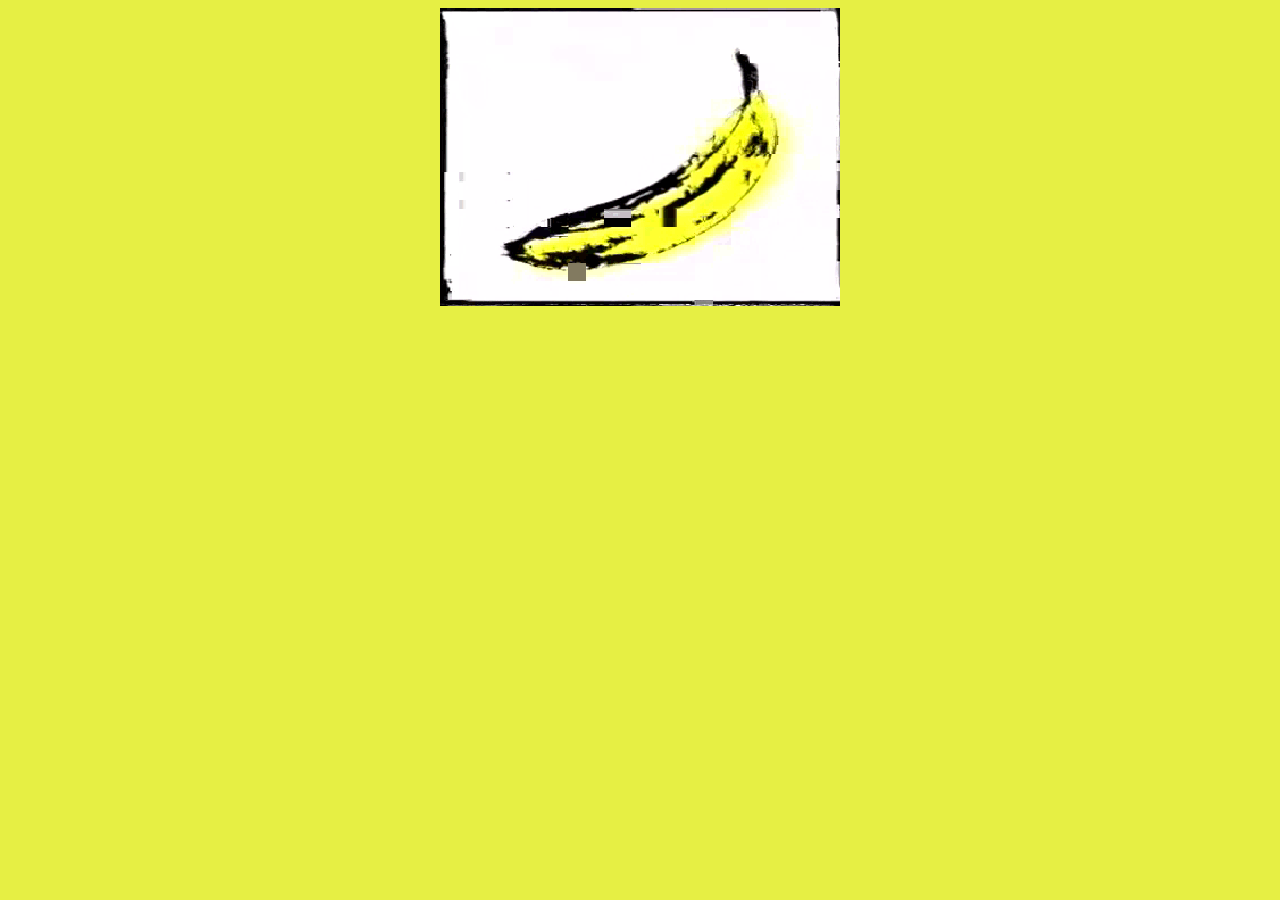
<file: index.html>
<!doctype html>
<html>
<head>
    <title>Project 3</title>
    <link rel="stylesheet" href="assets/css/style.css?v=d8b37d00c80b9682214fb1bc69720d0e4c77a9d1">
</head>
<body>
    <div class="gifs">
          <a href="page2.html">
            <img src="assets/glitchy_banana.gif" alt="oh it moves"/>
          </a>
    </div>
</body>
</html>
</file>
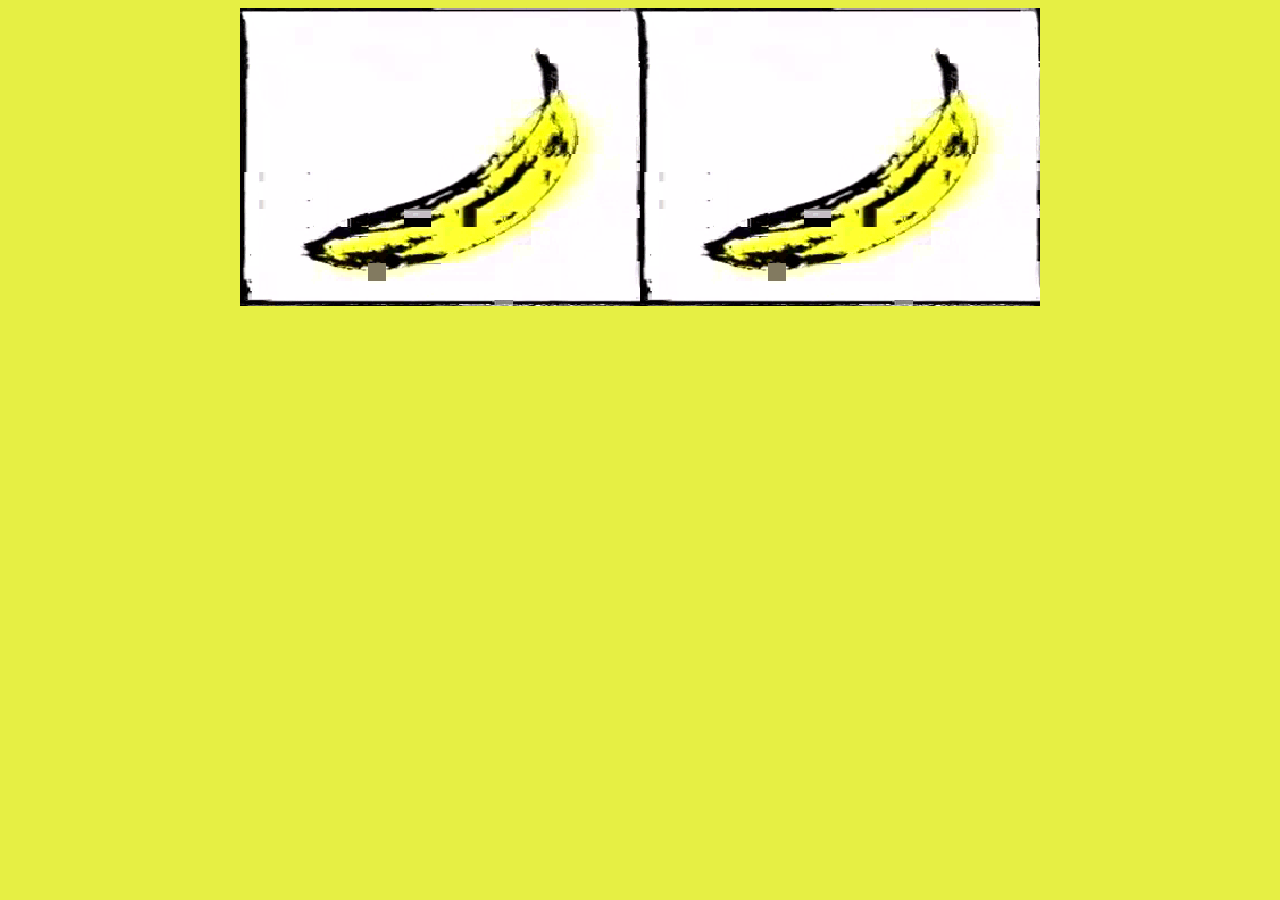
<file: page2.html>
<!doctype html>
<html>
<head>
    <title>Project 3</title>
    <link rel="stylesheet" href="assets/css/style.css?v=d8b37d00c80b9682214fb1bc69720d0e4c77a9d1">
</head>
<body>
    <div class="gifs">
        <div class="gif" style="float:left;">
            <a href="page3.html">
                <img src="assets/glitchy_banana.gif" alt="oh it moves"/>
            </a>
        </div>
        <div class="gif" style="float:right;">
            <a href="page3.html">
                <img src="assets/glitchy_banana.gif" alt="oh it moves"/>
            </a>
        </div>
    </div>
</body>
</html>
</file>
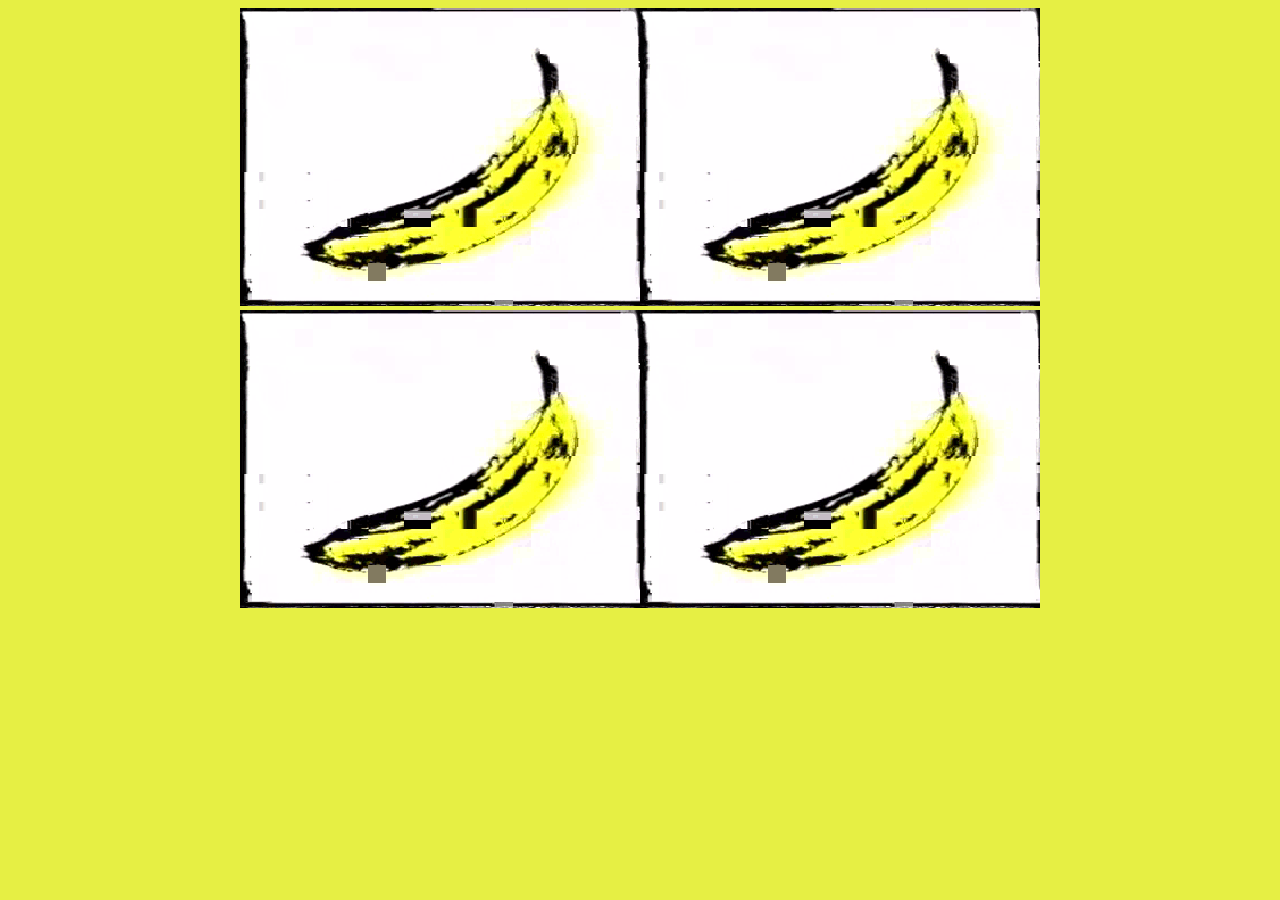
<file: page3.html>
<!doctype html>
<html>
<head>
    <title>Project 3</title>
    <link rel="stylesheet" href="assets/css/style.css?v=d8b37d00c80b9682214fb1bc69720d0e4c77a9d1">
</head>
<body>
    <div class="gifs">
        <div class="gif" style="float:left;">
            <a href="page4.html">
                <img src="assets/glitchy_banana.gif" alt="oh it moves"/>
            </a>
        </div>
        <div class="gif" style="float:right;">
            <a href="page4.html">
                <img src="assets/glitchy_banana.gif" alt="oh it moves"/>
            </a>
        </div>
        <div class="gif" style="float:left;">
            <a href="page4.html">
                <img src="assets/glitchy_banana.gif" alt="oh it moves"/>
            </a>
        </div>
        <div class="gif" style="float:right;">
            <a href="page4.html">
                <img src="assets/glitchy_banana.gif" alt="oh it moves"/>
            </a>
        </div>
    </div>
</body>
</html>
</file>
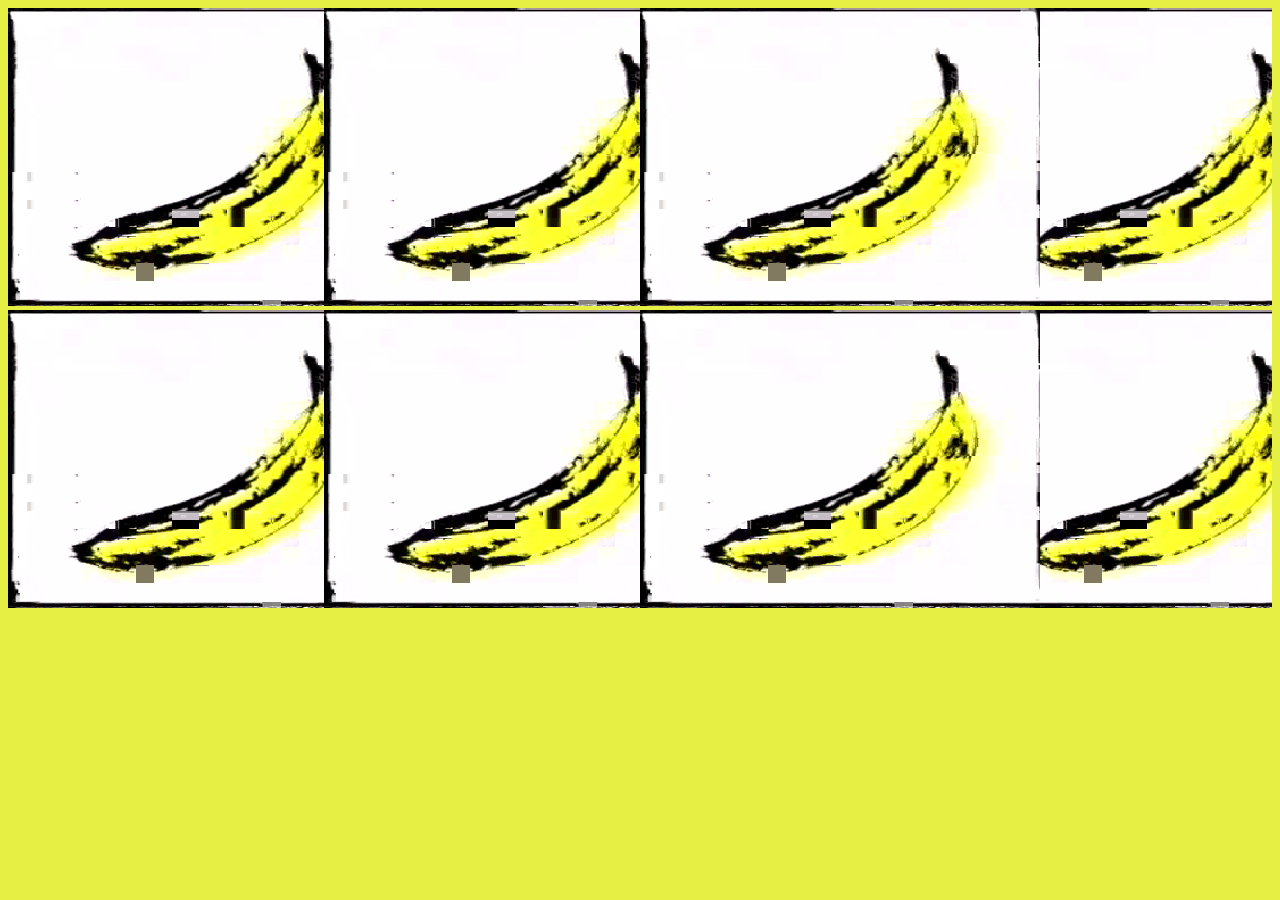
<file: page4.html>
<!doctype html>
<html>
<head>
    <title>Project 3</title>
    <link rel="stylesheet" href="assets/css/style.css?v=d8b37d00c80b9682214fb1bc69720d0e4c77a9d1">
</head>
<body>
    <div class="gifs4">
        <div class="gif4" style="float:left;">
            <a href="page5.html">
                <img src="assets/glitchy_banana.gif" alt="oh it moves"/>
            </a>
        </div>
        <div class="gif4" style="float:left;">
            <a href="page5.html">
                <img src="assets/glitchy_banana.gif" alt="oh it moves"/>
            </a>
        </div>
        <div class="gif4" style="float:right;">
            <a href="page5.html">
                <img src="assets/glitchy_banana.gif" alt="oh it moves"/>
            </a>
        </div>
        <div class="gif4" style="float:right;">
            <a href="page5.html">
                <img src="assets/glitchy_banana.gif" alt="oh it moves"/>
            </a>
        </div>
        <div class="gif4" style="float:left;">
            <a href="page5.html">
                <img src="assets/glitchy_banana.gif" alt="oh it moves"/>
            </a>
        </div>
        <div class="gif4" style="float:left;">
            <a href="page5.html">
                <img src="assets/glitchy_banana.gif" alt="oh it moves"/>
            </a>
        </div>
        <div class="gif4" style="float:right;">
            <a href="page5.html">
                <img src="assets/glitchy_banana.gif" alt="oh it moves"/>
            </a>
        </div>
        <div class="gif4" style="float:right;">
            <a href="page5.html">
                <img src="assets/glitchy_banana.gif" alt="oh it moves"/>
            </a>
        </div>
    </div>
</body>
</html>
</file>
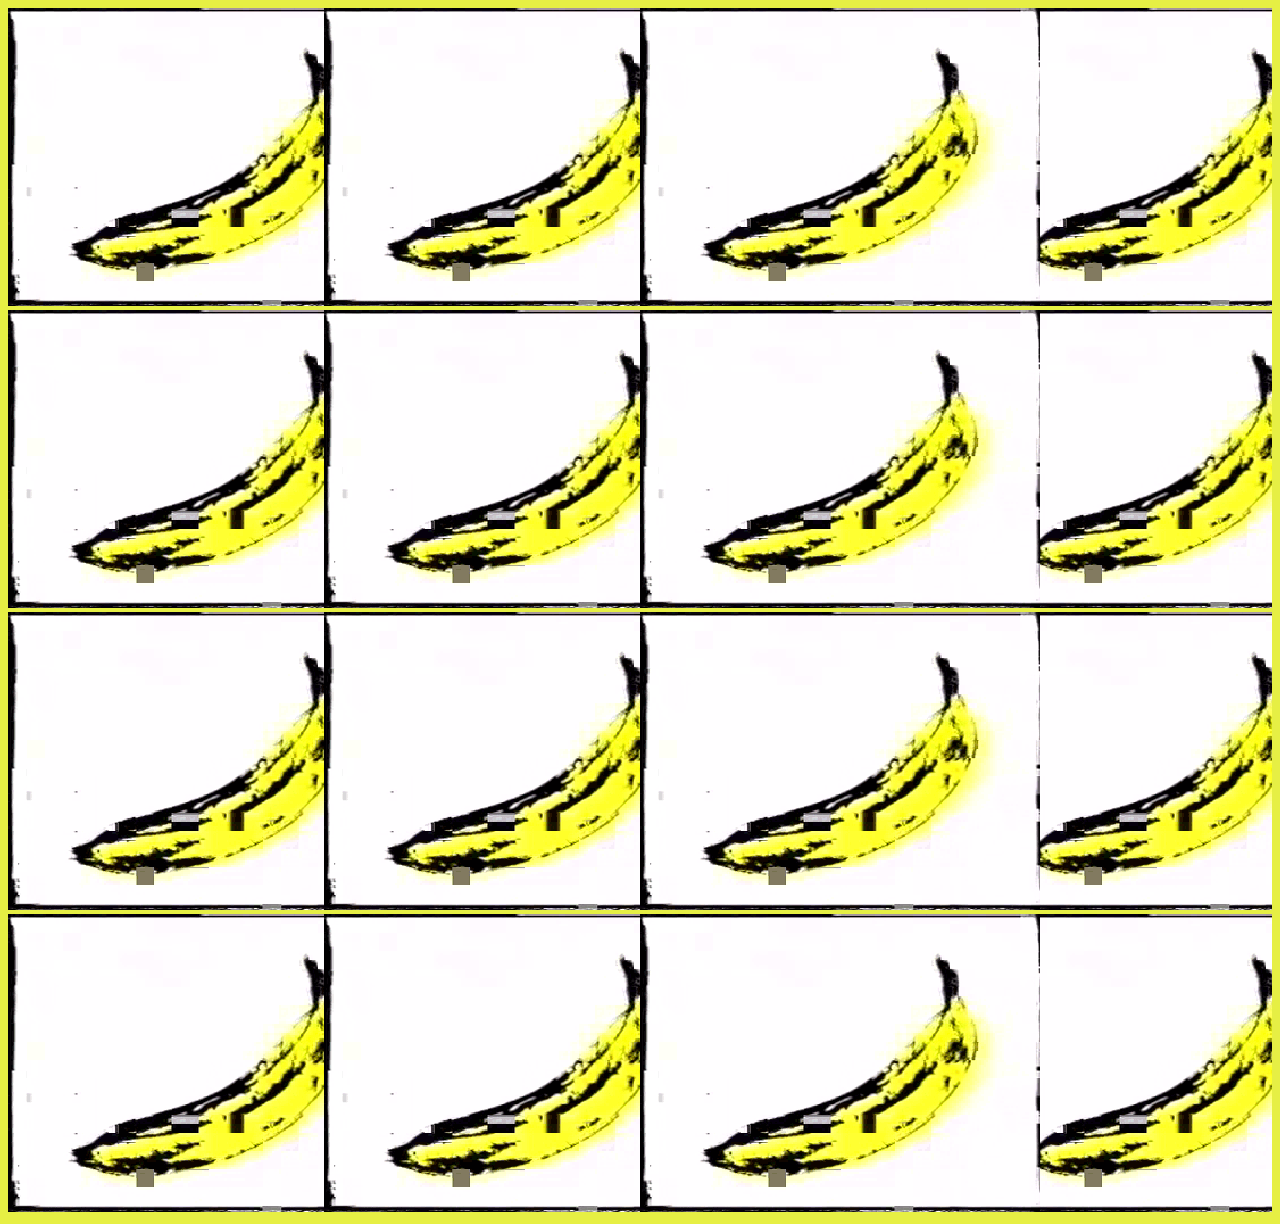
<file: page5.html>
<!doctype html>
<html>
<head>
    <title>Project 3</title>
    <link rel="stylesheet" href="assets/css/style.css?v=d8b37d00c80b9682214fb1bc69720d0e4c77a9d1">
</head>
<body>
    <div class="gifs4">
        <div class="gif4" style="float:left;">
            <a href="page6.html">
                <img src="assets/glitchy_banana.gif" alt="oh it moves"/>
            </a>
        </div>
        <div class="gif4" style="float:left;">
            <a href="page6.html">
                <img src="assets/glitchy_banana.gif" alt="oh it moves"/>
            </a>
        </div>
        <div class="gif4" style="float:right;">
            <a href="page6.html">
                <img src="assets/glitchy_banana.gif" alt="oh it moves"/>
            </a>
        </div>
        <div class="gif4" style="float:right;">
            <a href="page6.html">
                <img src="assets/glitchy_banana.gif" alt="oh it moves"/>
            </a>
        </div>
        <div class="gif4" style="float:left;">
            <a href="page6.html">
                <img src="assets/glitchy_banana.gif" alt="oh it moves"/>
            </a>
        </div>
        <div class="gif4" style="float:left;">
            <a href="page6.html">
                <img src="assets/glitchy_banana.gif" alt="oh it moves"/>
            </a>
        </div>
        <div class="gif4" style="float:right;">
            <a href="page6.html">
                <img src="assets/glitchy_banana.gif" alt="oh it moves"/>
            </a>
        </div>
        <div class="gif4" style="float:right;">
            <a href="page6.html">
                <img src="assets/glitchy_banana.gif" alt="oh it moves"/>
            </a>
        </div>
        <div class="gif4" style="float:left;">
            <a href="page6.html">
                <img src="assets/glitchy_banana.gif" alt="oh it moves"/>
            </a>
        </div>
        <div class="gif4" style="float:left;">
            <a href="page6.html">
                <img src="assets/glitchy_banana.gif" alt="oh it moves"/>
            </a>
        </div>
        <div class="gif4" style="float:right;">
            <a href="page6.html">
                <img src="assets/glitchy_banana.gif" alt="oh it moves"/>
            </a>
        </div>
        <div class="gif4" style="float:right;">
            <a href="page6.html">
                <img src="assets/glitchy_banana.gif" alt="oh it moves"/>
            </a>
        </div>
        <div class="gif4" style="float:left;">
            <a href="page6.html">
                <img src="assets/glitchy_banana.gif" alt="oh it moves"/>
            </a>
        </div>
        <div class="gif4" style="float:left;">
            <a href="page6.html">
                <img src="assets/glitchy_banana.gif" alt="oh it moves"/>
            </a>
        </div>
        <div class="gif4" style="float:right;">
            <a href="page6.html">
                <img src="assets/glitchy_banana.gif" alt="oh it moves"/>
            </a>
        </div>
        <div class="gif4" style="float:right;">
            <a href="page6.html">
                <img src="assets/glitchy_banana.gif" alt="oh it moves"/>
            </a>
        </div>
    </div>
</body>
</html>
</file>
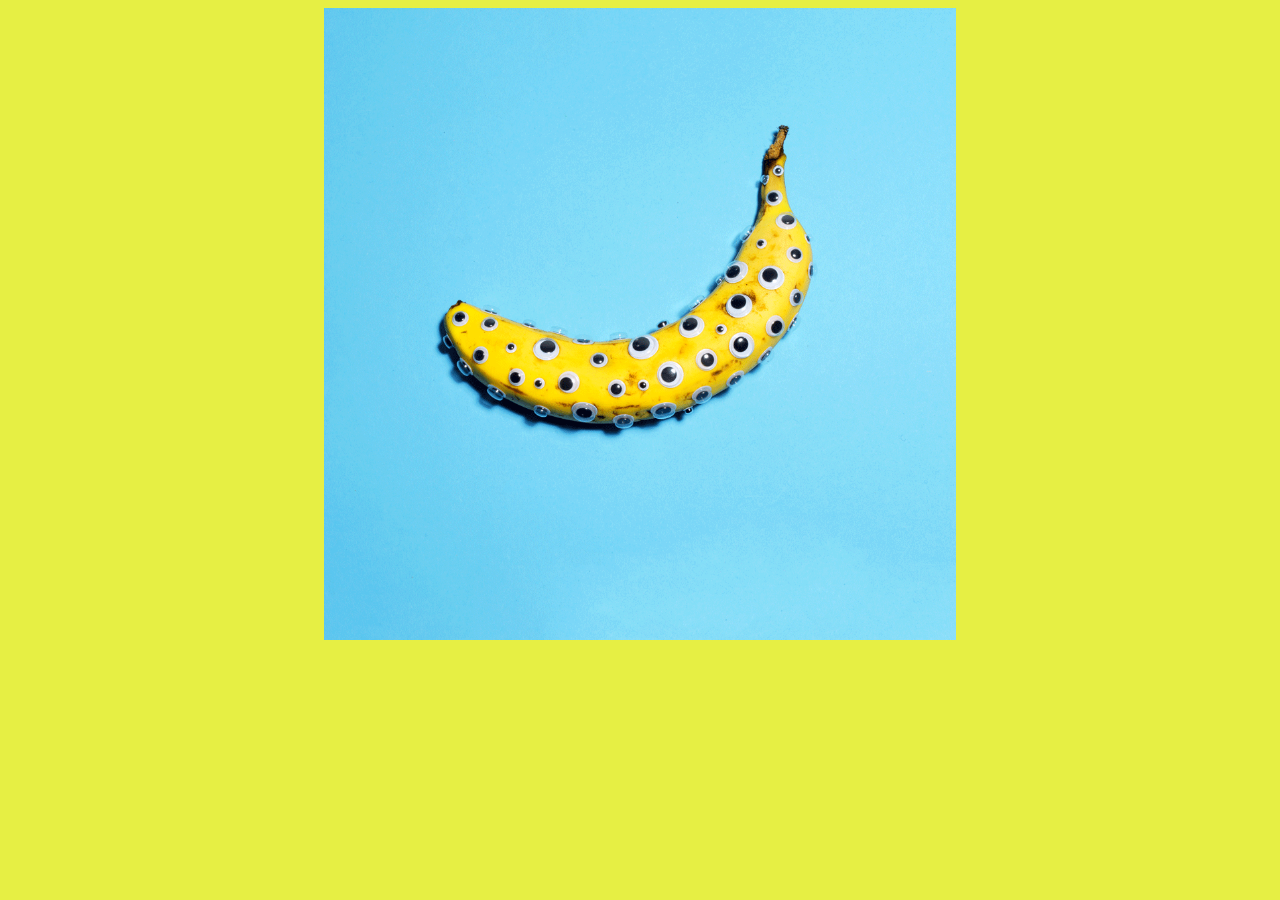
<file: page6.html>
<!doctype html>
<html>
<head>
    <title>Project 3</title>
    <link rel="stylesheet" href="assets/css/style.css?v=d8b37d00c80b9682214fb1bc69720d0e4c77a9d1">
</head>
<body>
    <div style="width:100%;margin:auto;text-align: center;">
        <img style="width: 50%;" src="assets/eye_banana.gif" alt="oh it moves"/>
    </div>
</body>
</html>
</file>
<file: assets/css/style.css>
:root {
    --body: rgb(230, 239, 68);
    --box: rgb(230, 239, 68);
    --main: rgb(69, 74, 82); 
    --width: 800px;
}

.horizontal_center {
    text-align: center;
}

body {
    background-color: var(--body);
}

.gifs {
    background-color: var(--box);
    text-align: center;
    margin: auto;
    width: var(--width);
    overflow: hidden;
}

.gifs4 {
    background-color: var(--box);
    text-align: center;
    margin: auto;
    width: 100%;
    overflow: hidden;
}

.gif {
    width: var(--width)/2;
}

.gif4 {
    width: 25%;
}
</file>
